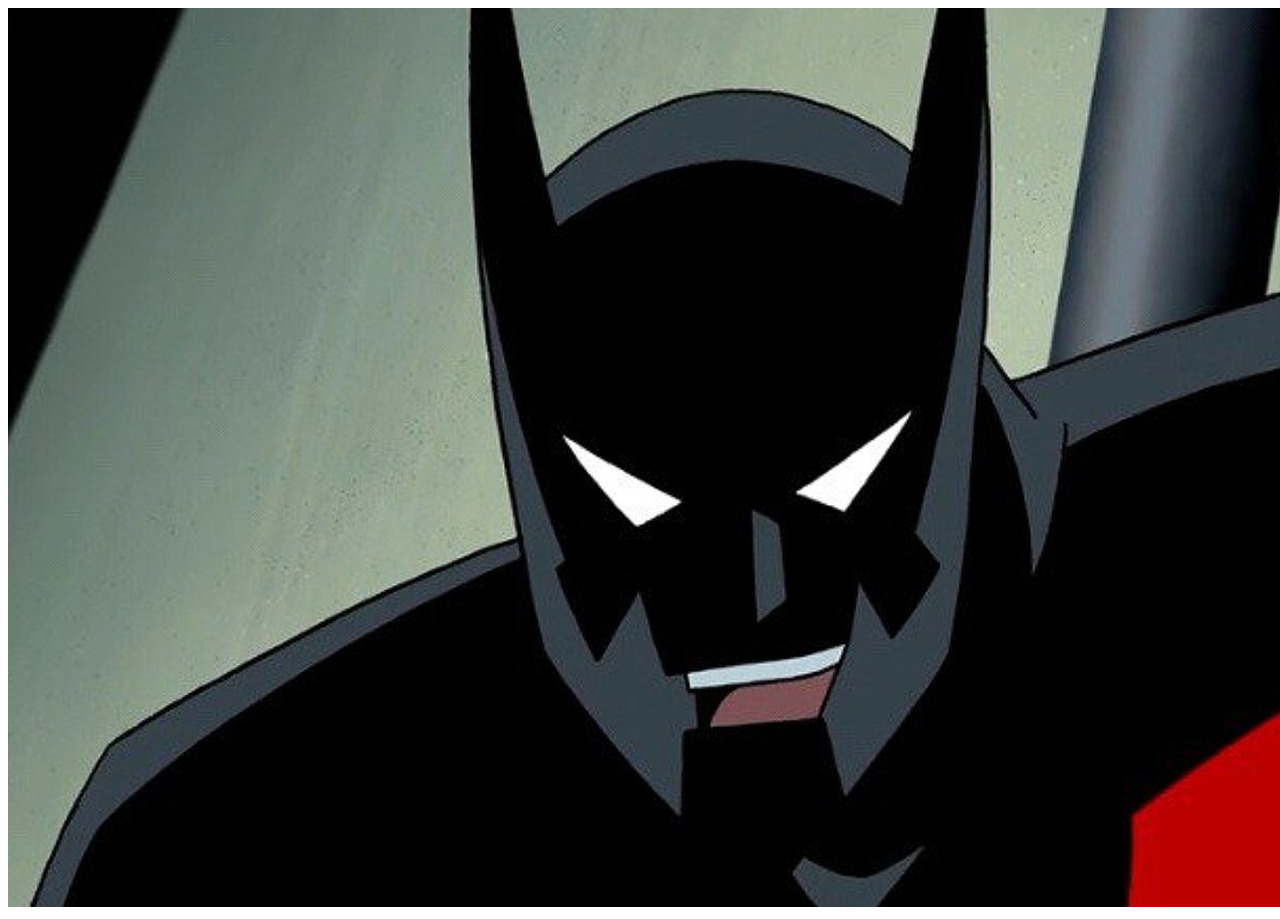
<file: index.html>
<!doctype html>
<html lang="en-US">
  <head>
    <meta charset="utf-8" />
    <meta name="viewport" content="width=device-width" />
    <title>My test page</title>
  </head>
  <body>
    <img src="images/batmanbeyond.jpg" alt="BATMAN MAN" />
  </body>
</html>
</file>
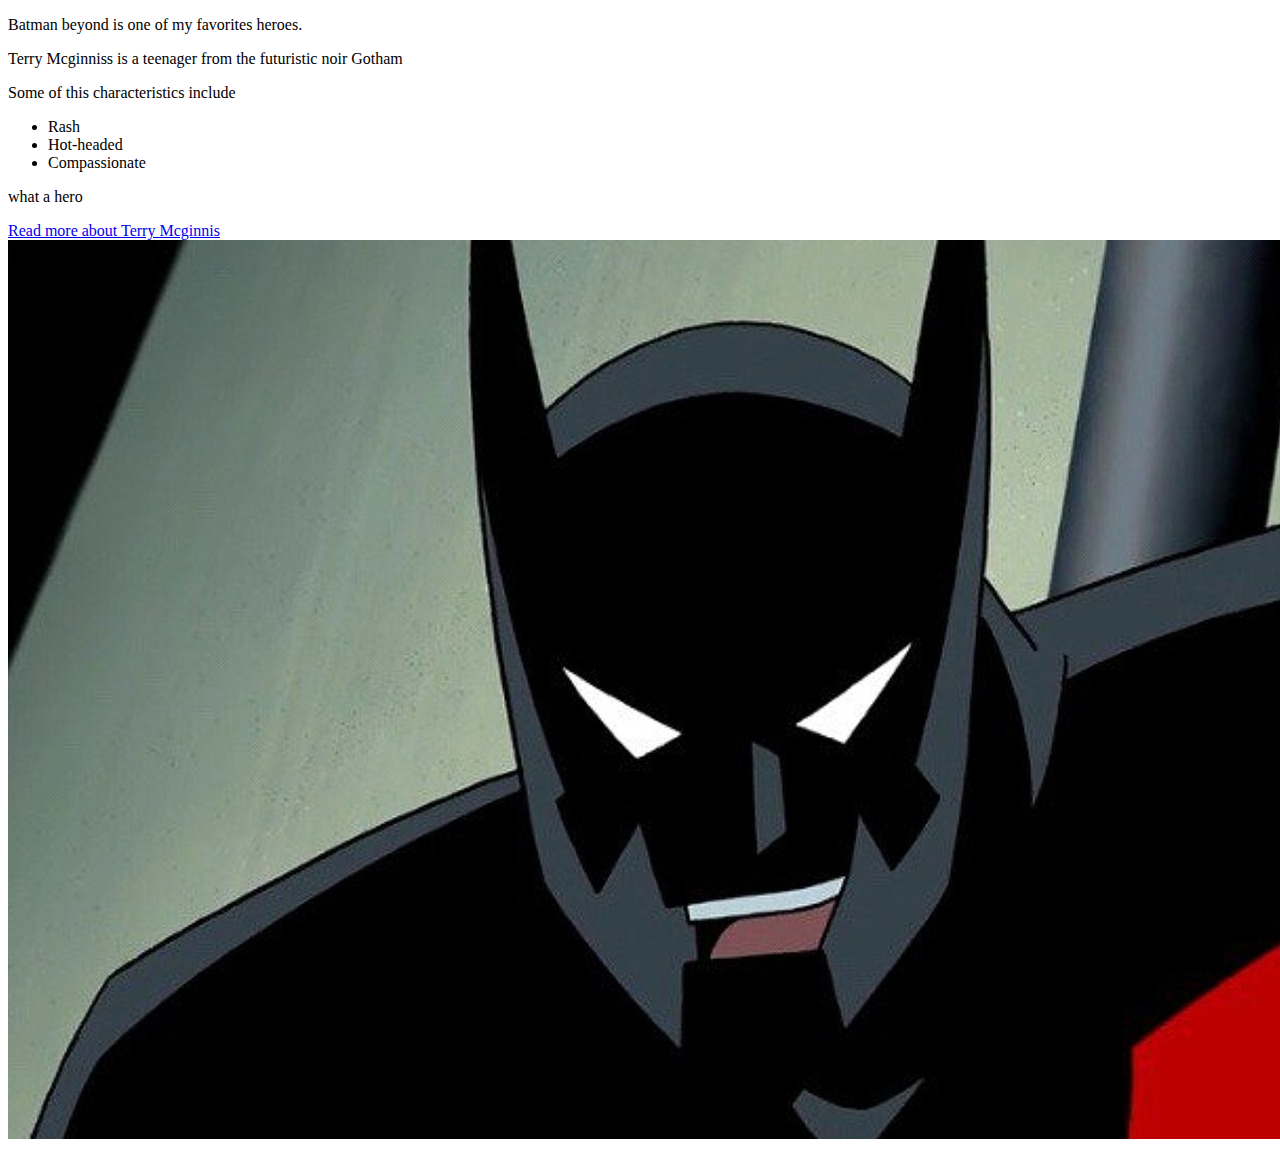
<file: first_website/index.html>
<!doctype html>
<html lang="en-US">
  <head>
    <meta charset="utf-8" />
    <meta name="viewport" content="width=device-width" />
    <title>My test page</title>
  </head>
  <body>
    <p>Batman beyond is one of my favorites heroes.</p>
    <p>Terry Mcginniss is a teenager from the futuristic noir Gotham</p>
    <p>Some of this characteristics include</p>

    <ul>
        <li>Rash</li>
        <li>Hot-headed</li>
        <li>Compassionate</li>
    </ul>

    <p>what a hero</p>

    <a href="https://dcau.fandom.com/wiki/Batman_(Terry_McGinnis)"> Read more about Terry Mcginnis</a>

    <img src="../images/batmanbeyond.jpg" alt="BATMAN MAN" />
  </body>
</html>
</file>
